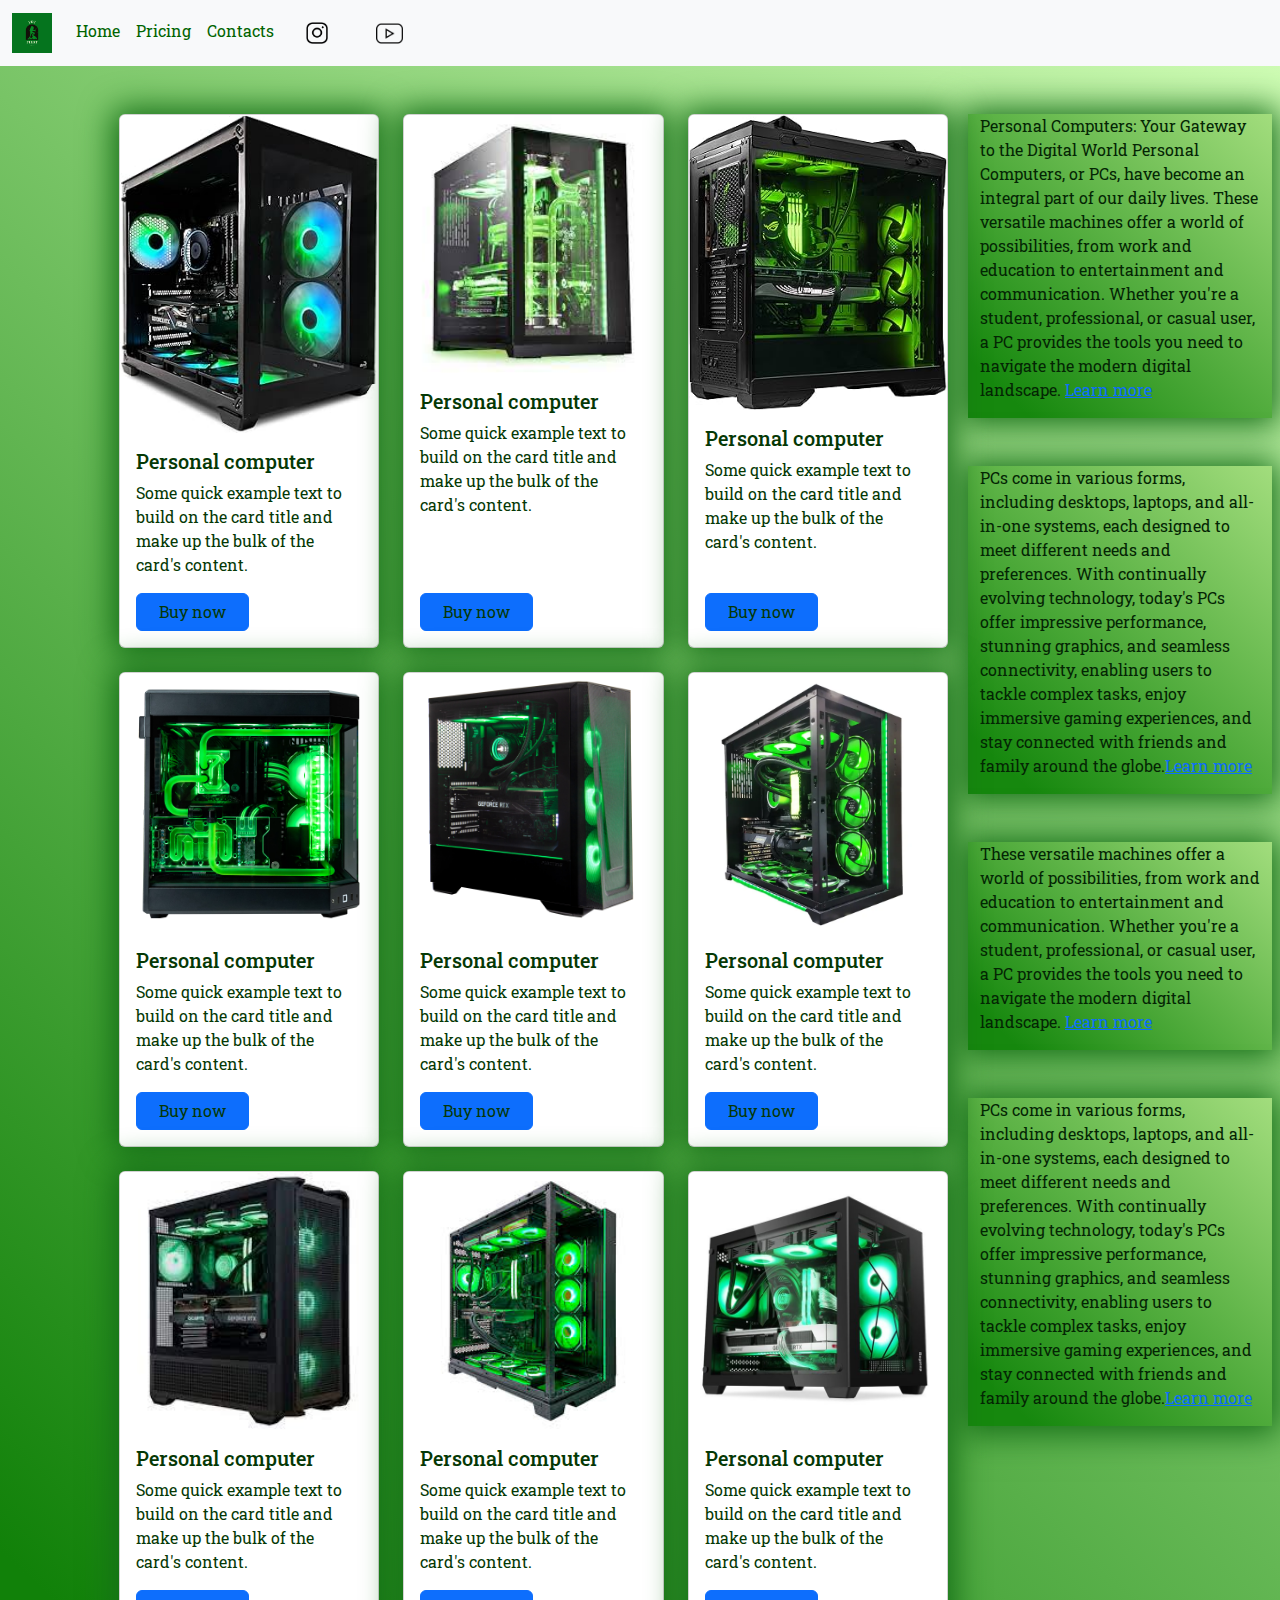
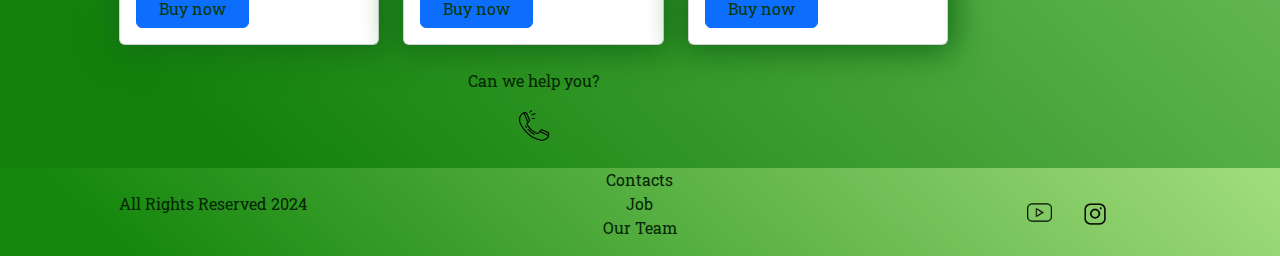
<file: prising.html>
<!DOCTYPE html>
<html lang="en">

<head>
  <meta charset="UTF-8">
  <meta name="viewport" content="width=device-width, initial-scale=1.0">
  <link href="https://cdn.jsdelivr.net/npm/bootstrap@5.3.3/dist/css/bootstrap.min.css" rel="stylesheet"
    integrity="sha384-QWTKZyjpPEjISv5WaRU9OFeRpok6YctnYmDr5pNlyT2bRjXh0JMhjY6hW+ALEwIH" crossorigin="anonymous">
  <link rel="stylesheet" href="sours/styles/mycss.css">
  <title>Green PC</title>
</head>

<body>
  <header>
    <nav class="navbar navbar-expand-lg bg-body-tertiary">
      <div class="container-fluid">
        <a class="navbar-brand" href="prising.html"><img src="sours/files/First.png" alt=""></a>
        <button class="navbar-toggler" type="button" data-bs-toggle="collapse" data-bs-target="#navbarNav"
          aria-controls="navbarNav" aria-expanded="false" aria-label="Toggle navigation">
          <span class="navbar-toggler-icon"></span>
        </button>
        <div class="collapse navbar-collapse" id="navbarNav">
          <ul class="navbar-nav">
            <li class="nav-item">
              <a class="nav-link " aria-current="page" href="/">Home</a>
            </li>

            <li class="nav-item">
              <a class="nav-link active" href="prising.html">Pricing</a>
            </li>
            <li class="nav-item">
              <a class="nav-link " href="prising.html">Contacts</a>
            </li>
            <li class="nav-item">
              <a class="nav-link " href="prising.html">
                <img style="width: 22px; margin-inline: 1em;" src="sours/images/15.png" alt="...">
              </a>
            </li>
            <li class="nav-item">
              <a class="nav-link " href="prising.html">
                <img style="width: 27px; margin-inline: 1em;" src="sours/images/14.png" alt="...">
              </a>
            </li>

          </ul>
        </div>
      </div>
    </nav>
  </header>

  <section>
    <div class="container-fluid mt-4">
      <div class="row">
        <div class="col-lg-1">
        </div>
        <div class="col-lg-8 col-md-12">
          <div class="row">
            <div class="col-lg-4 col-md-6 mt-4">
              <div class="card">
                <a href="#"><img src="sours/images/1.jpg" class="card-img-top" alt="green computer 1"></a>
                <div class="card-body">
                  <h5 class="card-title"><a href="#">Personal computer</a></h5>
                  <p class="card-text"><a href="#">
                    Some quick example text to build on the card title and make up the bulk of the
                      card's
                      content.
                  </a></p>
                  <a href="#" class="btn btn-primary">Buy now</a>
                </div>
              </div>
            </div>
            <div class="col-lg-4 col-md-6 mt-4">
              <div class="card">
                <a href="#"><img src="sours/images/2.jpg" class="card-img-top" alt="green computer 2"></a>
                <div class="card-body">
                  <h5 class="card-title"><a href="#">Personal computer</a></h5>
                  <p class="card-text"><a href="#">
                    Some quick example text to build on the card title and make up the bulk of the
                      card's
                      content.
                  </a></p>
                  <a href="#" class="btn btn-primary">Buy now</a>
                </div>
              </div>
            </div>
            <div class="col-lg-4 col-md-6 mt-4">
              <div class="card">
                <a href="#"><img src="sours/images/3.jpg" class="card-img-top" alt="green computer 3"></a>
                <div class="card-body">
                  <h5 class="card-title"><a href="#">Personal computer</a></h5>
                  <p class="card-text"><a href="#">
                    Some quick example text to build on the card title and make up the bulk of the
                      card's
                      content.
                  </a></p>
                  <a href="#" class="btn btn-primary">Buy now</a>
                </div>
              </div>
            </div>
            <div class="col-lg-4 col-md-6 mt-4">
              <div class="card">
                <a href="#"><img src="sours/images/4.jpg" class="card-img-top" alt="green computer 3"></a>
                <div class="card-body">
                  <h5 class="card-title"><a href="#">Personal computer</a></h5>
                  <p class="card-text"><a href="#">
                    Some quick example text to build on the card title and make up the bulk of the
                      card's
                      content.
                  </a></p>
                  <a href="#" class="btn btn-primary">Buy now</a>
                </div>
              </div>
            </div>
            <div class="col-lg-4 col-md-6 mt-4">
              <div class="card">
                <a href="#"><img src="sours/images/5.jpg" class="card-img-top" alt="green computer 3"></a>
                <div class="card-body">
                  <h5 class="card-title"><a href="#">Personal computer</a></h5>
                  <p class="card-text"><a href="#">
                    Some quick example text to build on the card title and make up the bulk of the
                      card's
                      content.
                  </a></p>
                  <a href="#" class="btn btn-primary">Buy now</a>
                </div>
              </div>
            </div>
            <div class="col-lg-4 col-md-6 mt-4">
              <div class="card">
                <a href="#"><img src="sours/images/6.jpg" class="card-img-top" alt="green computer 3"></a>
                <div class="card-body">
                  <h5 class="card-title"><a href="#">Personal computer</a></h5>
                  <p class="card-text"><a href="#">
                    Some quick example text to build on the card title and make up the bulk of the
                      card's
                      content.
                  </a></p>
                  <a href="#" class="btn btn-primary">Buy now</a>
                </div>
              </div>
            </div>
            <div class="col-lg-4 col-md-6 mt-4">
              <div class="card">
                <a href="#"><img src="sours/images/7.jpg" class="card-img-top" alt="green computer 3"></a>
                <div class="card-body">
                  <h5 class="card-title"><a href="#">Personal computer</a></h5>
                  <p class="card-text"><a href="#">
                    Some quick example text to build on the card title and make up the bulk of the
                      card's
                      content.
                  </a></p>
                  <a href="#" class="btn btn-primary">Buy now</a>
                </div>
              </div>
            </div>
            <div class="col-lg-4 col-md-6 mt-4">
              <div class="card">
                <a href="#"><img src="sours/images/8.jpg" class="card-img-top" alt="green computer 3"></a>
                <div class="card-body">
                  <h5 class="card-title"><a href="#">Personal computer</a></h5>
                  <p class="card-text"><a href="#">
                    Some quick example text to build on the card title and make up the bulk of the
                      card's
                      content.
                  </a></p>
                  <a href="#" class="btn btn-primary">Buy now</a>
                </div>
              </div>
            </div>
            <div class="col-lg-4 col-md-6 mt-4">
              <div class="card">
                <a href="#"><img src="sours/images/9.jpg" class="card-img-top" alt="green computer 3"></a>
                <div class="card-body">
                  <h5 class="card-title"><a href="#">Personal computer</a></h5>
                  <p class="card-text"><a href="#">
                    Some quick example text to build on the card title and make up the bulk of the
                      card's
                      content.
                  </a></p>
                  <a href="#" class="btn btn-primary">Buy now</a>
                </div>
              </div>
            </div>
          </div>

         
          <div class="col-lg-12 col-md-12 text-center mt-4">
            <p>Can we help you?</p>
          </div>
          <div class="col-lg-12 col-md-12 text-center">
            <img class="call-anim" style="width: 35px; " src="sours/images/16.png" alt="...">
          </div>

        </div>
        <div class="col-lg-3 col-md-12">
          <div class="row px-2">
            <div class="col-lg-12 sidebar my-4">
              <p>Personal Computers: Your Gateway to the Digital World
                Personal Computers, or PCs, have become an integral part of our daily lives. These versatile machines
                offer a world of possibilities, from work and education to entertainment and communication. Whether
                you're a student, professional, or casual user, a PC provides the tools you need to navigate the modern
                digital landscape. <a href="#">Learn more</a>
              </p>
            </div>
            <div class="col-lg-12 sidebar my-4">
              <p>
                PCs come in various forms, including desktops, laptops, and all-in-one systems, each designed to meet
                different needs and preferences. With continually evolving technology, today's PCs offer impressive
                performance, stunning graphics, and seamless connectivity, enabling users to tackle complex tasks, enjoy
                immersive gaming experiences, and stay connected with friends and family around the globe.<a
                  href="#">Learn more</a>
              </p>
            </div>
            <div class="col-lg-12 sidebar my-4">
              <p> These versatile machines
                offer a world of possibilities, from work and education to entertainment and communication. Whether
                you're a student, professional, or casual user, a PC provides the tools you need to navigate the modern
                digital landscape. <a href="#">Learn more</a>
              </p>
            </div>
            <div class="col-lg-12 sidebar my-4">
              <p>
                PCs come in various forms, including desktops, laptops, and all-in-one systems, each designed to meet
                different needs and preferences. With continually evolving technology, today's PCs offer impressive
                performance, stunning graphics, and seamless connectivity, enabling users to tackle complex tasks, enjoy
                immersive gaming experiences, and stay connected with friends and family around the globe.<a
                  href="#">Learn more</a>
              </p>
            </div>
          </div>
        </div>

      </div>



    </div>
  </section>

  <footer class="mt-4">
    <div class="container-fluid">
      <div class="row">
        <div class="col-lg-4 col-md-12 footer-text text-center">
          <p>All Rights Reserved 2024</p>
        </div>
        <div class="col-lg-4 col-md-12 footer-text text-center ">
          <p><a href="#" class="text-down">Contacts</a> <br>
            <a href="#" class="text-down">Job</a> <br>
            <a href="#" class="text-down">Our Team</a>
          </p>
        </div>
        <div class="col-lg-4 col-md-12 media-links">
          <a href="#"><img style="width: 25px; margin-inline: 1em;" src="sours/images/14.png" alt="..."></a>
          <a href="#"><img style="width: 22px; margin-inline: 1em;" src="sours/images/15.png" alt="..."></a>
        </div>
      </div>
    </div>
  </footer>




  <script src="https://cdn.jsdelivr.net/npm/bootstrap@5.3.3/dist/js/bootstrap.bundle.min.js"
    integrity="sha384-YvpcrYf0tY3lHB60NNkmXc5s9fDVZLESaAA55NDzOxhy9GkcIdslK1eN7N6jIeHz"
    crossorigin="anonymous"></script>
</body>

</html>
</file>
<file: sours/styles/mycss.css>
@import url('https://fonts.googleapis.com/css?family=Roboto Slab&display=swap');
body{
    font-family: Roboto Slab,serif;
    background: linear-gradient(56563deg, #118109 10%, #d3ffb8 100%);
}

p{
    color: #042504;
}
.nav-link{
    color: darkgreen;
}

.navbar-nav .nav-link.active{
    color: darkgreen;
}

.navbar-brand img{
   width: 40px;
}

.navbar-toggler{
    background-color: darkgreen;
    color: rgb(57, 141, 57);
}

.card {
    box-shadow: 0px 1px 32px 7px #156f17;
    color: rgb(5, 56, 5);
    height: 100%;
    display: flex;
    flex-direction: column;
   
    
}
.card-img-top {
    width: 100%;
    height: 100%; /* або інша бажана висота */
    object-fit: cover;
}
.card-body {
    flex-grow: 1;
    display: flex;
    flex-direction: column;
    
}
.card a{
    text-decoration: none;
     color: rgb(5, 56, 5);
}

.card-text {
    flex-grow: 1;

}
.btn-primary {
    margin-top: auto;
    width: 50%;  /* Ширина кнопки - половина від ширини контейнера */
    align-self: flex-start;
}


.sidebar{
    color: #042504;
    background: linear-gradient(56563deg, #16880e 10%, #a2dd7d 100%);
    box-shadow: 0px 1px 32px 7px #156f17;
    
}
.carousel-item .col-lg-6 {
    aspect-ratio: 16 / 9; /* або будь-яке інше співвідношення */
    overflow: hidden;
}

.carousel-item .col-lg-6 img {
    width: 100%;
    height: 100%;
    object-fit: cover;
    object-position: center;
}

.slide-text {
    color: #042504;
    display: flex;
    align-items: center;
    justify-content: center;
    height: 100%;
}
.btn-outline-success{
    color: #118109;
    background: linear-gradient(56563deg, #16880e 10%, #a2dd7d 100%); 

}
footer{
    background: linear-gradient(56563deg, #16880e 10%, #a2dd7d 100%); 
    
    
}
.media-links
{
    display: flex;
    justify-content: center;
    align-items: center;
}
@media(max-width:755px){
  .carousel-indicators{
    display: none;
  }  
}

.call-anim{
    animation: myAnim 4s ease 0s infinite normal forwards;
}

@keyframes myAnim {
	0% {
		animation-timing-function: ease-out;
		transform: scale(1);
		transform-origin: center center;
	}

	10% {
		animation-timing-function: ease-in;
		transform: scale(0.91);
	}

	17% {
		animation-timing-function: ease-out;
		transform: scale(0.98);
	}

	33% {
		animation-timing-function: ease-in;
		transform: scale(0.87);
	}

	45% {
		animation-timing-function: ease-out;
		transform: scale(1);
	}
}

.text-down  {
    text-decoration: none;
    color: #042504;
}
.footer-text{
    color: #042504;
    margin: auto auto;
}
</file>
